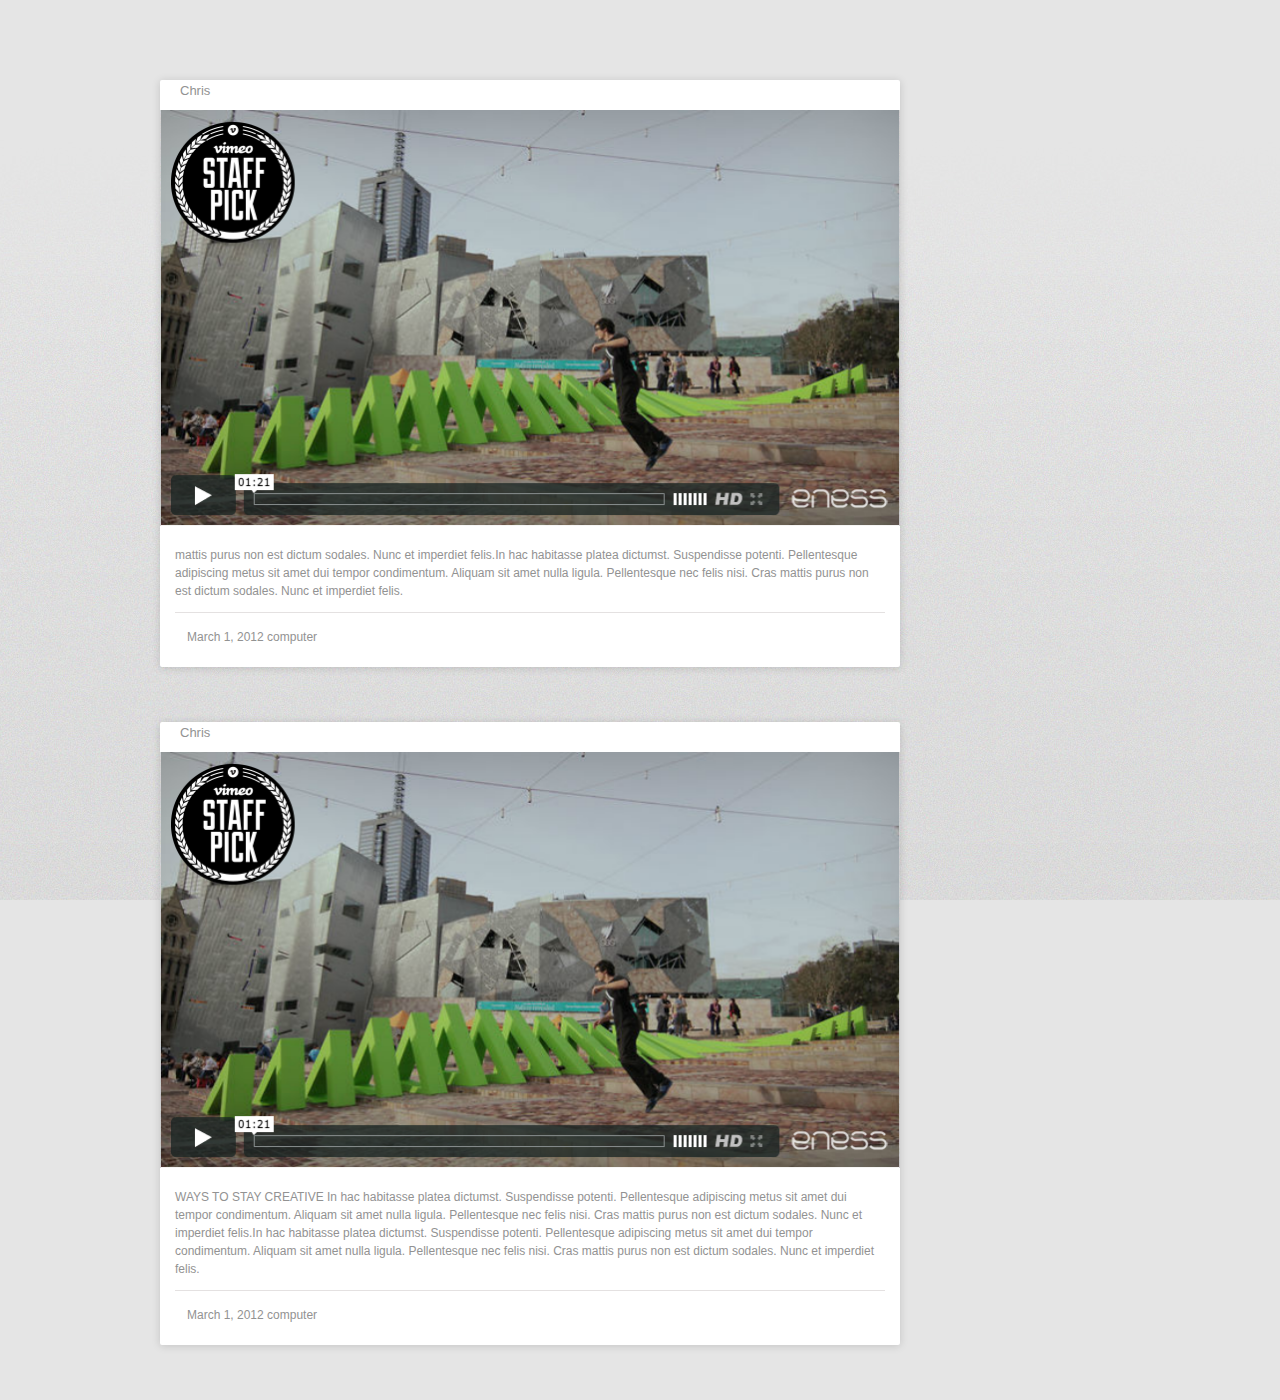
<file: pages/index.html>
<!DOCTYPE HTML>
<html>
    
    <head>
        <meta http-equiv="content-type" content="text/html; charset=utf-8" />
        <title>Index</title>
        <link rel="stylesheet" href="../css/global.css" type="text/css" />
        <link rel="stylesheet" href="../css/main.css" type="text/css" />
    </head>
    
    <body>
        <div class="wrap">
            <div class="blog-list">
                <div class="post">
                    <div class="post-title">
                        <h3>Chris</h3>
                    </div>
                    <div class="post-media">
                        <img src="../images/content_bg.png" alt="Chris" />
                    </div>
                    <p class="post-content">
                        mattis purus non est dictum sodales. Nunc et imperdiet felis.In hac habitasse platea dictumst. Suspendisse
                        potenti. Pellentesque adipiscing metus sit amet dui tempor condimentum. Aliquam sit amet nulla ligula.
                        Pellentesque nec felis nisi. Cras mattis purus non est dictum sodales. Nunc et imperdiet felis.</p>
                    <div
                    class="post-footer">
                        <span>March 1, 2012</span>
                        <span>computer</span>
                </div>
                <div class="clear"></div>
            </div>
            <div class="post">
                <div class="post-title">
                    <h3>Chris</h3>
                </div>
                <div class="post-media">
                    <img src="../images/content_bg.png" alt="Chris" />
                </div>
                <p class="post-content">WAYS TO STAY CREATIVE In hac habitasse platea dictumst. Suspendisse potenti. Pellentesque adipiscing
                    metus sit amet dui tempor condimentum. Aliquam sit amet nulla ligula. Pellentesque nec felis nisi. Cras
                    mattis purus non est dictum sodales. Nunc et imperdiet felis.In hac habitasse platea dictumst. Suspendisse
                    potenti. Pellentesque adipiscing metus sit amet dui tempor condimentum. Aliquam sit amet nulla ligula.
                    Pellentesque nec felis nisi. Cras mattis purus non est dictum sodales. Nunc et imperdiet felis.</p>
                <div
                class="post-footer">
                    <span>March 1, 2012</span>
                    <span>computer</span>
            </div>
            <div class="clear"></div>
        </div>
        </div>
        <div class="side-bar"></div>
        </div>
        <div class="footer"></div>
    </body>

</html>
</file>
<file: css/global.css>
html, body, div, span, applet, object, iframe, h1, h2, h3, h4, h5, h6, p, blockquote, pre, a, abbr, acronym, address, big, cite, code, del, dfn, em, img, ins, kbd, q, s, samp, small, strike, strong, sub, sup, tt, var, b, u, i, center, dl, dt, dd, ol, ul, li, fieldset, form, label, legend, table, caption, tbody, tfoot, thead, tr, th, td, article, aside, canvas, details, embed, figure, figcaption, footer, header, hgroup, menu, nav, output, ruby, section, summary, time, mark, audio, video {
    margin: 0;
    padding: 0;
    border: 0;
    font-size: 100%;
    font: inherit;
    vertical-align: baseline;
}
/* HTML5 display-role reset for older browsers */
 article, aside, details, figcaption, figure, footer, header, hgroup, menu, nav, section {
    display: block;
}
body {
    line-height: 1;
}
ol, ul {
    list-style: none;
}
a {
    text-decoration: none;
}
blockquote, q {
    quotes: none;
}
blockquote:before, blockquote:after, q:before, q:after {
    content:'';
    content: none;
}
table {
    border-collapse: collapse;
    border-spacing: 0;
}
.clear {
    clear: both;
}
h3 {
    font-size: 13px;
    line-height: 22px;
    color: #929292;
    padding: 0px;
    margin: 0px;
    font-weight: 400;
    text-transform: none;
}
</file>
<file: css/main.css>
body {
    background: url(../images/bg.jpg) bottom fixed repeat-x #E5E5E5;
    font-size: 12px;
    line-height: 18px;
    color: #929292;
    font-family: 'Lato', sans-serif;
}

.wrap {
    width: 960px;
    margin: 0 auto;
}

.blog-list {
    width: 740px;
    float: left;
    margin-top: 80px;
}

.post {
    background-color: #fff;
    border-radius: 2px;
    width: 740px;
    box-shadow: 0 1px 8px rgba(0, 0, 0, 0.15);
    padding-bottom: 6px;
    margin-bottom: 55px;
}

.blog-list .post .post-title {
    width: 100%;
    height: 30px;
    padding-left: 20px;
    line-height: 30px;
}

.blog-list .post .post-media, .blog-list .post .post-media img {
    width: 740px;
}

.blog-list .post .post-content {
    margin: 15px;
    padding-bottom: 12px;
    border-bottom: 1px solid #E4E1E1;
}

.blog-list .post .post-footer {
    margin: 15px;
    padding-left: 12px;
}

.side-bar {
    width: 220px;
    float: right;
    margin-top: 80px;
}
</file>
